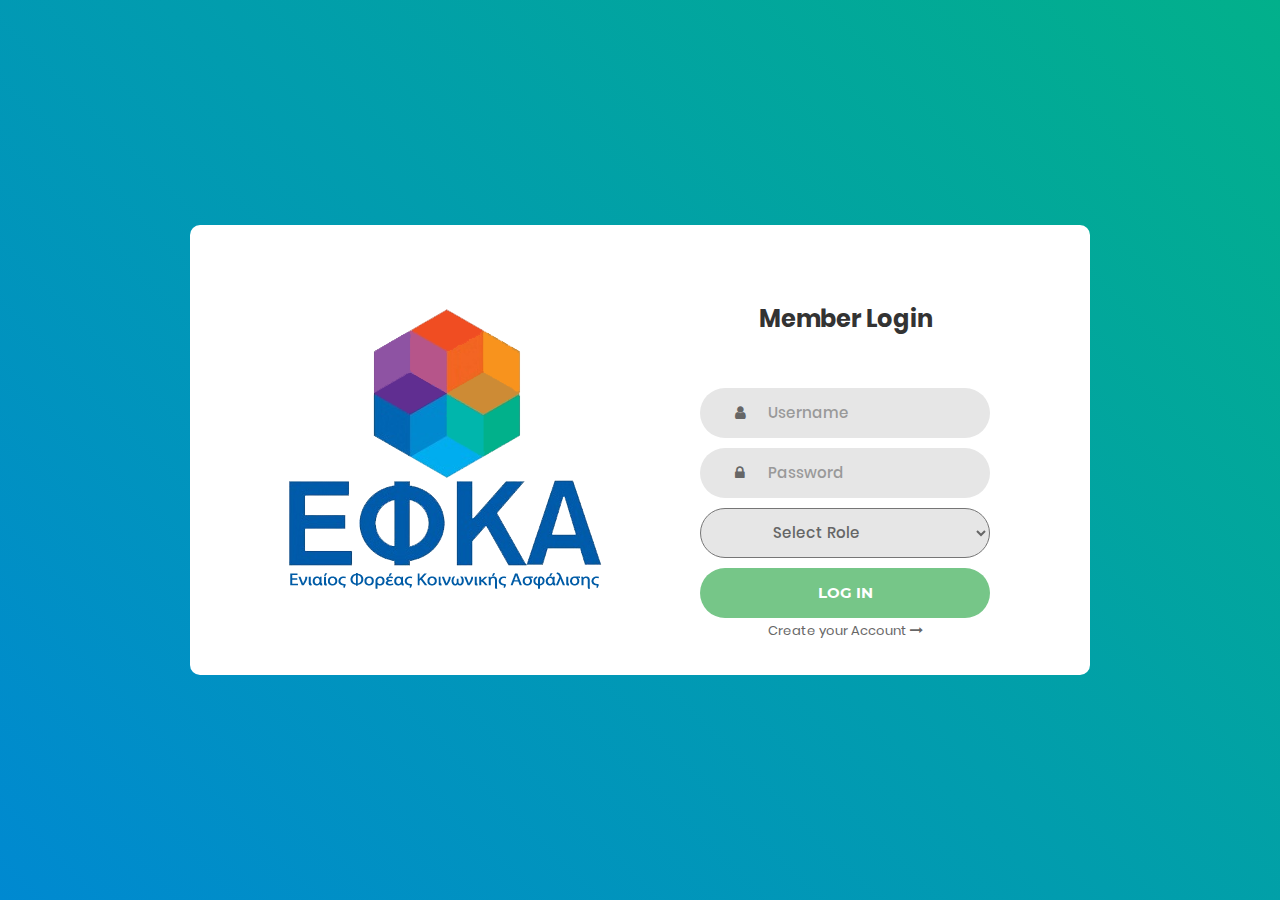
<file: src/main/resources/static/index.html>
<!DOCTYPE html>
<html>

<head>
    <title>Login page</title>
    <meta charset="utf-8">
    <meta name="viewport" content="width=device-width, initial-scale=1">
    <link rel="icon" type="image/png" href="images/icons/efka.ico"/>
    <!--===============================================================================================-->
    <link rel="stylesheet" type="text/css" href="vendor/bootstrap/css/bootstrap.min.css">
    <link rel="stylesheet" type="text/css" href="fonts/font-awesome-4.7.0/css/font-awesome.min.css">
    <link rel="stylesheet" type="text/css" href="css/main.css">
    <!--===============================================================================================-->
    <script src="https://code.jquery.com/jquery-3.3.1.js"></script>
    <script src="vendor/bootstrap/js/popper.js"></script>
    <script src="vendor/bootstrap/js/bootstrap.min.js"></script>

    <!--===============================================================================================-->
    <script src="scripts/config/main.js"></script>
    <script src="scripts/security/guest-auth.js"></script>
    <script src="scripts/validations/validations.js"></script>
    <script src="scripts/guest/authentication.js"></script>
</head>

<body>
<div class="modifier">
    <div class="login">
        <div class="wrap-login">
            <div>
                <img src="images/efka-logotypo.png" alt="EFKA" width="320px" height="291">
            </div>

            <form class="login-form validate-form">
                                <span class="login-form-title">
                                    Member Login
                                </span>
                <div class="wrap-input100 validate-input" data-validate="required">
                    <input id="userName" class="input100" type="text" name="username" placeholder="Username" minlength="6" required>
                    <span class="focus-input100"></span>
                    <span class="symbol-input100">
                                        <i class="fa fa-user" aria-hidden="true"></i>
                                    </span>
                </div>

                <div class="wrap-input100 validate-input" data-validate="required">
                    <input id="password" class="input100" type="password" name="pswd" placeholder="Password" minlength="6" required>
                    <span class="focus-input100"></span>
                    <span class="symbol-input100">
                                        <i class="fa fa-lock" aria-hidden="true"></i>
                                    </span>
                </div>
                <div class="wrap-input100 validate-input" data-validate="required">
                    <select id="roleselection" class="input100" name="roleSelection" required>
                        <option value="" selected disabled >Select Role</option>
                        <option value="CITIZEN">Citizen</option>
                        <option value="DOCTOR">Doctor</option>
                    </select>
                    <span class="focus-input100"></span>

                </div>
                <div id="errorAnswer" style="display:none;" class="answer_list">
                    <span style="color:#c80000;font-family:Poppins-Medium;"> Invalid username or password!</span>
                </div>
                <div>
                    <button id="loginButton" class="custom-btn" disabled>
                        Log in
                    </button>
                </div>
                <div class="text-center p-t-136">
                    <a class="txt" href="pages/guest/register.html">
                        Create your Account
                        <i class="fa fa-long-arrow-right m-l-5" aria-hidden="true"></i>
                    </a>
                </div>
            </form>
        </div>
    </div>
</div>
</body>
</html>
</file>
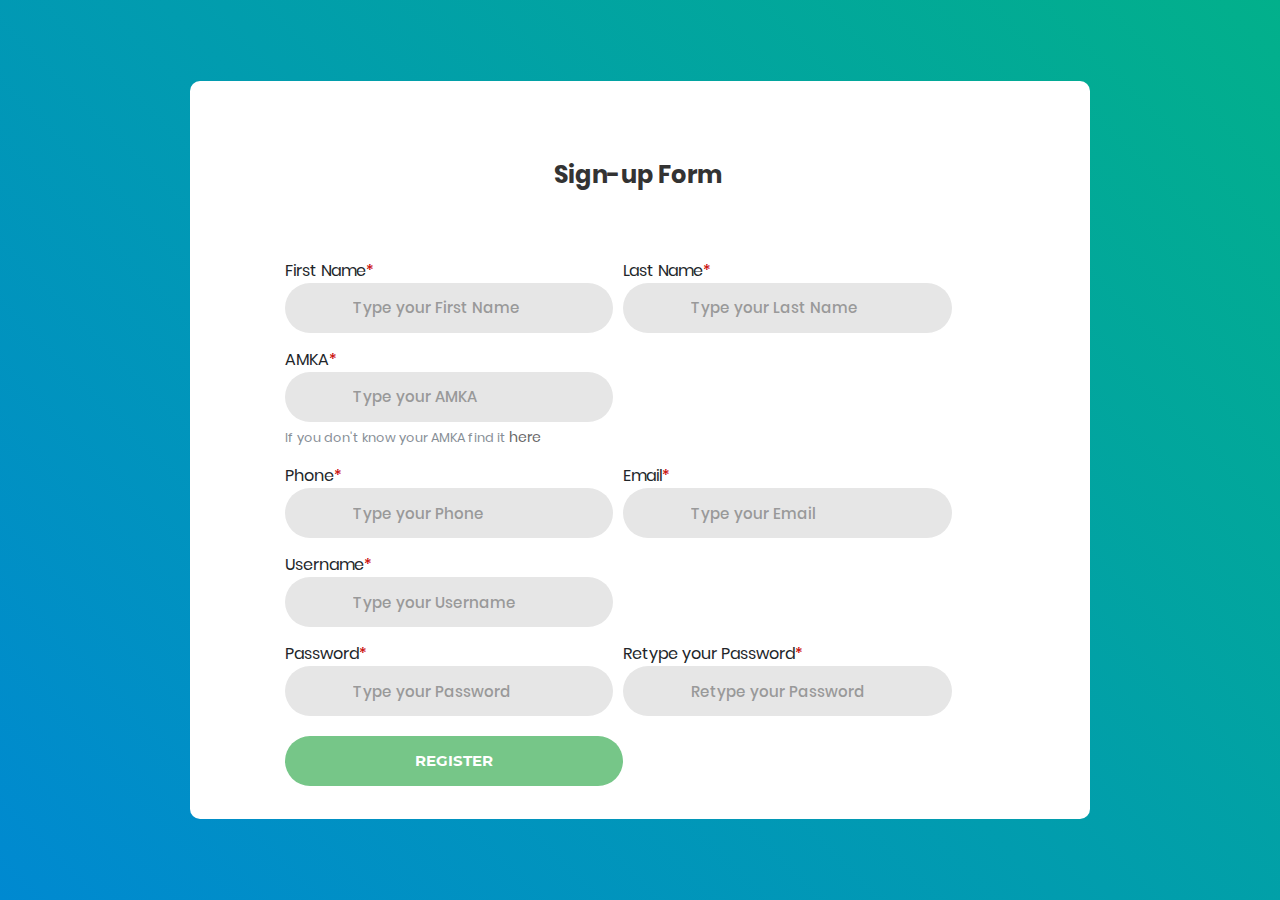
<file: src/main/resources/static/pages/guest/register.html>
<!DOCTYPE html>
<html>
<head>
    <title>Sign-up Form Page</title>
    <meta charset="utf-8">
    <meta name="viewport" content="width=device-width, initial-scale=1">
    <!--===============================================================================================-->
    <link rel="icon" type="image/png" href="../../images/icons/favicon.ico"/>
    <!--===============================================================================================-->
    <link rel="stylesheet" type="text/css" href="../../vendor/bootstrap/css/bootstrap.min.css">
    <!--===============================================================================================-->
    <link rel="stylesheet" type="text/css" href="../../fonts/font-awesome-4.7.0/css/font-awesome.min.css">
    <!--===============================================================================================-->
    <link rel="stylesheet" type="text/css" href="../../css/main.css">
    <!--===============================================================================================-->
    <script src="https://code.jquery.com/jquery-3.3.1.js"></script>
    <script src="../../scripts/notify.js"></script>
    <script src="../../scripts/config/main.js"></script>
    <script src="../../scripts/security/guest-auth.js"></script>
    <script src="../../scripts/guest/registration.js"></script>
    <script src="../../scripts/validations/validations.js"></script>
</head>
<body>
<div class="modifier">
    <div class="login">
        <div class="wrap-login">
            <form class="form-inline validate-form">
                                <span class="register-form-title">
                                    Sign-up Form
                                </span>
                <div class="wrap-input50 validate-input form-group" data-validate="characters only, at least 3">
                    <label class="control-label" for="firstname">First Name</label>
                    <input id="firstname" class="input100" type="text" name="firstname"
                           placeholder="Type your First Name" minlength="3" maxlength="20" pattern="[A-Za-z]{3,20}"
                           required>
                    <span class="focus-input100"></span>
                </div>
                <div class="wrap-input50 validate-input form-group" data-validate="characters only, at least 3">
                    <label class="control-label" for="lastname">Last Name</label>
                    <input id="lastname" class="input100" type="text" name="lastname" value=""
                           placeholder="Type your Last Name" minlength="3" maxlength="20" pattern="[A-Za-z]{3,20}"
                           required>
                    <span class="focus-input100"></span>
                </div>

                <div class="wrap-input50 validate-input form-group" data-validate="[0-11], 11 digits required">
                    <label class="control-label" for="amka">AMKA</label>
                    <input id="amka" class="input100" type="text" name="amka" value="" placeholder="Type your AMKA"
                           minlength="11" maxlength="11" pattern="[0-9]{11}" required>
                    <span class="focus-input100"></span>
                    <small class="form-text text-muted">If you don't know your AMKA find it <a
                            href="https://www.amka.gr/AMKAGR/" target="_blank">here</a></small>
                </div>

                <div class="wrap-input50 form-group">
                </div>

                <div class="wrap-input50 validate-input form-group" data-validate="[0-9], 10 digits required">
                    <label class="control-label" for="phone">Phone</label>
                    <input id="phone" class="input100 form-group" type="tel" name="phone" value=""
                           placeholder="Type your Phone" minlength="10" maxlength="10" pattern="[0-9]{10}" required>
                    <span class="focus-input100"></span>
                </div>

                <div class="wrap-input50 validate-input form-group" data-validate="enter a valid email address">
                    <label class="control-label" for="email">Email</label>
                    <input id="email" class="input100" type="email" name="email" value="" placeholder="Type your Email"
                           pattern="(?!test@test\.com$)[A-Za-z0-9._%+-]{3,}@[a-z]{3,}\.[a-z]{2,}(?:\.[a-z]{2,})?"
                           required>
                    <span class="focus-input100"></span>
                </div>

                <div class="wrap-input50 validate-input form-group" data-validate="at least 6,begin with character">
                    <label class="control-label" for="username">Username</label>
                    <input id="username" class="input100" type="text" name="username" value=""
                           placeholder="Type your Username" minlength="6" maxlength="20"
                           pattern="[a-zA-Z][a-zA-Z0-9-_]{5,20}" required>
                    <span class="focus-input100"></span>
                </div>

                <div class="wrap-input50 form-group"></div>

                <div class="wrap-input50 validate-input form-group" data-validate="at least 6,at least 1 upper case ">
                    <label class="control-label" for="pswd">Password</label>
                    <input id="pswd" class="input100" type="password" name="pswd" value=""
                           placeholder="Type your Password" minlength="6" maxlength="20"
                           pattern="^(?=.*[A-Z]).{6,20}$" required>
                    <span class="focus-input100"></span>
                </div>

                <div class="wrap-input50 validate-input form-group" data-validate="the passwords don't match">
                    <label class="control-label" for="rpwd">Retype your Password</label>
                    <input id="rpwd" class="input100" type="password" name="rpwd" value=""
                           placeholder="Retype your Password" required>
                    <span class="focus-input100"></span>
                </div>

                <div class="container-register-form-btn">
                    <button id="registerButton" type="button" class="custom-btn"
                            onclick="register(firstname,lastname,amka,phone,email,username,pswd);" disabled>
                        Register
                    </button>
                </div>
            </form>
        </div>


    </div>
</div>
</body>

</html>
</file>
<file: src/main/resources/static/css/main.css>
/*[ FONT ]*/

@font-face {
  font-family: Poppins-Regular;
  src: url('../fonts/poppins/Poppins-Regular.ttf'); 
}

@font-face {
  font-family: Poppins-Bold;
  src: url('../fonts/poppins/Poppins-Bold.ttf'); 
}

@font-face {
  font-family: Poppins-Medium;
  src: url('../fonts/poppins/Poppins-Medium.ttf'); 
}

@font-face {
  font-family: Montserrat-Bold;
  src: url('../fonts/montserrat/Montserrat-Bold.ttf'); 
}

/*[ RESTYLE TAG ]*/

* {
	margin: 0px;
	padding: 0px; 
	box-sizing: border-box;
}

body, html {
	height: 100%;
	font-family: Poppins-Regular, sans-serif;
}

/*---------------------------------------------*/
a {
	font-family: Poppins-Regular;
	font-size: 14px;
	line-height: 1.7;
	color: #666666;
	margin: 0px;
	transition: all 0.4s;
	-webkit-transition: all 0.4s;
    -o-transition: all 0.4s;
    -moz-transition: all 0.4s;
}

a:focus {
	outline: none !important;
}

a:hover {
	text-decoration: none;
  color: #57b846;
}

/*---------------------------------------------*/
h1,h2,h3,h4,h5,h6 {
	margin: 0px;
}

p {
	font-family: Poppins-Regular;
	font-size: 14px;
	line-height: 1.7;
	color: #666666;
	margin: 0px;
}

ul, li {
	margin: 0px;
	list-style-type: none;
}


/*---------------------------------------------*/
input {
	outline: none;
	border: none;
}

textarea {
  outline: none;
  border: none;
}

textarea:focus, input:focus {
  border-color: transparent !important;
}

input:focus::-webkit-input-placeholder { color:transparent; }
input:focus:-moz-placeholder { color:transparent; }
input:focus::-moz-placeholder { color:transparent; }
input:focus:-ms-input-placeholder { color:transparent; }

textarea:focus::-webkit-input-placeholder { color:transparent; }
textarea:focus:-moz-placeholder { color:transparent; }
textarea:focus::-moz-placeholder { color:transparent; }
textarea:focus:-ms-input-placeholder { color:transparent; }

input::-webkit-input-placeholder { color: #999999; }
input:-moz-placeholder { color: #999999; }
input::-moz-placeholder { color: #999999; }
input:-ms-input-placeholder { color: #999999; }

textarea::-webkit-input-placeholder { color: #999999; }
textarea:-moz-placeholder { color: #999999; }
textarea::-moz-placeholder { color: #999999; }
textarea:-ms-input-placeholder { color: #999999; }

/*---------------------------------------------*/
button {
	outline: none !important;
	border: none;
	background: transparent;
}

button:hover {
	cursor: pointer;
}


/*[ Utility ]*/

.txt {
  font-family: Poppins-Regular;
  font-size: 13px;
  line-height: 1.5;
  color: #666666;
}


/*[ login ]*/

.modifier {
  width: 100%;
  margin: 0 auto;
}

.login {
  width: 100%;  
  min-height: 100vh;
  display: -webkit-box;
  display: -webkit-flex;
  display: -moz-box;
  display: -ms-flexbox;
  display: flex;
  flex-wrap: wrap;
  justify-content: center;
  align-items: center;
  padding: 15px;
  background: #0067B3;
  background: -webkit-linear-gradient(-135deg,#02B08B, #0089D1);
  background: -o-linear-gradient(-135deg, #02B08B, #0089D1);
  background: -moz-linear-gradient(-135deg, #02B08B,#0089D1);
  background: linear-gradient(-135deg, #02B08B, #0089D1);
}

.wrap-login {
  width: 900px;
  background: #fff;
  border-radius: 10px;
  overflow: hidden;
  display: -webkit-box;
  display: -webkit-flex;
  display: -moz-box;
  display: -ms-flexbox;
  display: flex;
  flex-wrap: wrap;
  justify-content: space-between;
  padding: 80px 100px 33px 95px;
  /*padding: 150px 100px 33px 95px;*/
}



/*------------------------------------------------------------------
[  ]*/
.login-form {
  width: 290px;
}

.login-form-title {
  font-family: Poppins-Bold;
  font-size: 24px;
  color: #333333;
  line-height: 1.2;
  text-align: center;

  width: 100%;
  display: block;
  padding-bottom: 54px;
}


/*---------------------------------------------*/
.register-form {
  width: 1000px;
}

.register-form-title {
  font-family: Poppins-Bold;
  font-size: 24px;
  color: #333333;
  line-height: 1.2;
  text-align: center;

  width: 100%;
  display: block;
  padding-bottom: 54px;
}
/*--------------------------------------------*/
.wrap-input100 {
  position: relative;
  width: 100%;
  z-index: 1;
  margin-bottom: 10px;
}

.wrap-input50 {
  position: relative;
  width: 48%;
  z-index: 1;
  padding-right: 10px;
  padding-top: 10px;
 
}

.input100 {
  font-family: Poppins-Medium;
  font-size: 15px;
  line-height: 1.5;
  color: #666666;

  display: block;
  width: 100%;
  background: #e6e6e6;
  height: 50px;
  border-radius: 25px;
  padding: 0 30px 0 68px;
}

/*[ Focus ]*/

.focus-input100 {
  display: block;
  position: absolute;
  border-radius: 25px;
  bottom: 0;
  left: 0;
  z-index: -1;
  width: 100%;
  height: 100%;
  box-shadow: 0px 0px 0px 0px;
  color: rgba(87,184,70, 0.8);
}

.input100:focus + .focus-input100 {
  -webkit-animation: anim-shadow 0.5s ease-in-out forwards;
  animation: anim-shadow 0.5s ease-in-out forwards;
}

@-webkit-keyframes anim-shadow {
  to {
    box-shadow: 0px 0px 70px 25px;
    opacity: 0;
  }
}

@keyframes anim-shadow {
  to {
    box-shadow: 0px 0px 70px 25px;
    opacity: 0;
  }
}

.symbol-input100 {
  font-size: 15px;

  display: -webkit-box;
  display: -webkit-flex;
  display: -moz-box;
  display: -ms-flexbox;
  display: flex;
  align-items: center;
  position: absolute;
  border-radius: 25px;
  bottom: 0;
  left: 0;
  width: 100%;
  height: 100%;
  padding-left: 35px;
  pointer-events: none;
  color: #666666;

  -webkit-transition: all 0.4s;
  -o-transition: all 0.4s;
  -moz-transition: all 0.4s;
  transition: all 0.4s;
}

.input100:focus + .focus-input100 + .symbol-input100 {
  color: #57b846;
  padding-left: 28px;
}

/*[ Button ]*/

.custom-btn {
  width: 100%;
  display: -webkit-box;
  display: -webkit-flex;
  display: -moz-box;
  display: -ms-flexbox;
  display: flex;
  flex-wrap: wrap;
  justify-content: center;
  padding-top: 20px;
}

.custom-btn {
  font-family: Montserrat-Bold;
  font-size: 15px;
  line-height: 1.5;
  color: #fff;
  text-transform: uppercase;

  width: 100%;
  height: 50px;
  border-radius: 25px;
  background: #57b846;
  display: -webkit-box;
  display: -webkit-flex;
  display: -moz-box;
  display: -ms-flexbox;
  display: flex;
  justify-content: center;
  align-items: center;
  padding: 0 25px;

  -webkit-transition: all 0.4s;
  -o-transition: all 0.4s;
  -moz-transition: all 0.4s;
  transition: all 0.4s;
}

.container-register-form-btn {
  width: 48%;
  display: -webkit-box;
  display: -webkit-flex;
  display: -moz-box;
  display: -ms-flexbox;
  display: flex;
  flex-wrap: wrap;
  justify-content: center;
  padding-top: 20px;
}

.role-selection {
  font-family: Montserrat-Bold;
  font-size: 15px;
  line-height: 1.5;
  color: #fff;
  text-transform: uppercase;

  width: 100%;
  height: 50px;
  border-radius: 25px;
  background: #999999;
  display: -webkit-box;
  display: -webkit-flex;
  display: -moz-box;
  display: -ms-flexbox;
  display: flex;
  justify-content: center;
  align-items: center;
  padding: 0 25px;

  -webkit-transition: all 0.4s;
  -o-transition: all 0.4s;
  -moz-transition: all 0.4s;
  transition: all 0.4s;
}

.role-selection:hover {
  background: #333333;
}

/*[ Responsive ]*/

@media (max-width: 992px) {
  .wrap-login {
    padding: 177px 90px 33px 85px;
  }

  .login-pic {
    width: 35%;
  }

  .login-form {
    width: 50%;
  }
}

@media (max-width: 768px) {
  .wrap-login {
    padding: 100px 80px 33px 80px;
  }

  .login-pic {
    display: none;
  }

  .login-form {
    width: 100%;
  }
}

@media (max-width: 576px) {
  .wrap-login {
    padding: 100px 15px 33px 15px;
  }
}


/*[ Alert validate ]*/

.validate-input {
   position: relative;
 }

.alert-validate::before {
  content: attr(data-validate);
  position: absolute;
  max-width: 70%;
  background-color: white;
  border: 1px solid #c80000;
  border-radius: 13px;
  padding: 4px 25px 4px 10px;
  top: 50%;
  -webkit-transform: translateY(-50%);
  -moz-transform: translateY(-50%);
  -ms-transform: translateY(-50%);
  -o-transform: translateY(-50%);
  transform: translateY(-50%);
  right: 8px;
  pointer-events: none;

  font-family: Poppins-Medium;
  color: #c80000;
  font-size: 13px;
  line-height: 1.4;
  text-align: left;

  visibility: hidden;
  opacity: 0;

  -webkit-transition: opacity 0.4s;
  -o-transition: opacity 0.4s;
  -moz-transition: opacity 0.4s;
  transition: opacity 0.4s;
}

.alert-validate::after {
  content: "\f06a";
  font-family: FontAwesome;
  display: block;
  position: absolute;
  color: #c80000;
  font-size: 15px;
  top: 50%;
  -webkit-transform: translateY(-50%);
  -moz-transform: translateY(-50%);
  -ms-transform: translateY(-50%);
  -o-transform: translateY(-50%);
  transform: translateY(-50%);
  right: 13px;
}

.alert-validate:hover:before {
  visibility: visible;
  opacity: 1;
}

@media (max-width: 992px) {
  .alert-validate::before {
    visibility: visible;
    opacity: 1;
  }
}

/*[ Dropdown ]*/

.dropbtn {
    width: 100%;
    height: 50px;
    border-radius: 25px;
    font-family: Poppins-Medium;
    font-size: 15px;
    line-height: 1.5;
    color: #666666;

    display: block;
    background: #e6e6e6;
    padding: 0 25px;
    justify-content: center;
    align-items: center;
}

.dropdown {
    position: relative;
    display: inline-block;
}

.dropdown-content {
    display: none;
    position: absolute;
    -moz-box-align: center;
    background-color: #f1f1f1;
    min-width: 160px;
    box-shadow: 0px 8px 16px 0px rgba(0,0,0,0.2);
    z-index: 1;
}

.dropdown-content button {
    color: black;
    padding: 12px 16px;
    text-decoration: none;
    display: block;

}

.dropdown-content button:hover {background-color: #ddd;}

.dropdown:hover .dropdown-content {display: block;}

.dropdown:hover .dropbtn {background-color: #3e8e41;}

#myClickableThingy{
cursor:pointer;
font-family: Poppins-Regular;
	font-size: 14px;
	line-height: 1.7;
	color: #666666;
	margin: 0px;
	transition: all 0.4s;
	-webkit-transition: all 0.4s;
    -o-transition: all 0.4s;
    -moz-transition: all 0.4s;
}

#myClickableThingy:hover {
	text-decoration: none;
    color: #57b846;
}

#ClickableImage{
cursor:pointer;
}

#ClickableImageEdit{
cursor:pointer;
}

#ClickableImageCancel{
cursor:pointer;
}

#NoClickableImage{
color:#e6e6e6;
}

#ClickableImage:hover{
color: #57b846;
}
#ClickableImageEdit:hover{
color: #0067B3;
}
#ClickableImageCancel:hover{
 color: #c80000;
}


.navbar-nav {
  margin-left: 8.5em;
}

.welcome-user{
position: relative;
width: 95%;
top: 0px;
right: 0px;
color: #57b846;
content-align: right;
}


 .symbol {
   position: absolute;
   bottom: 0;
   right: 0;
   width: 100%;
   height: 100%;
   padding-top: 45px;
   padding-left: 450px;
   padding-right: 30px;
   pointer-events: none;
   color: #666666;

 }
.datepicker,
.timepicker,{
	.form-control {
		background: #fff;
	}
}

.form-group.required .control-label:after {
  content:"*";
  color: #c80000;

}

.control-label:after {
  content:"*";
  color: #c80000;

}
label{
     display: block;
     padding-top: 5px;
 }
 input[type=time]::-webkit-inner-spin-button,
 input[type=time]::-webkit-outer-spin-button {
   -webkit-appearance: none;
   margin: 0;
 }


element.style {
    width: 100%;
}

#loginButton:disabled {
    background: #76C688;
}

#registerButton:disabled {
    background: #76C688;
}
</file>
